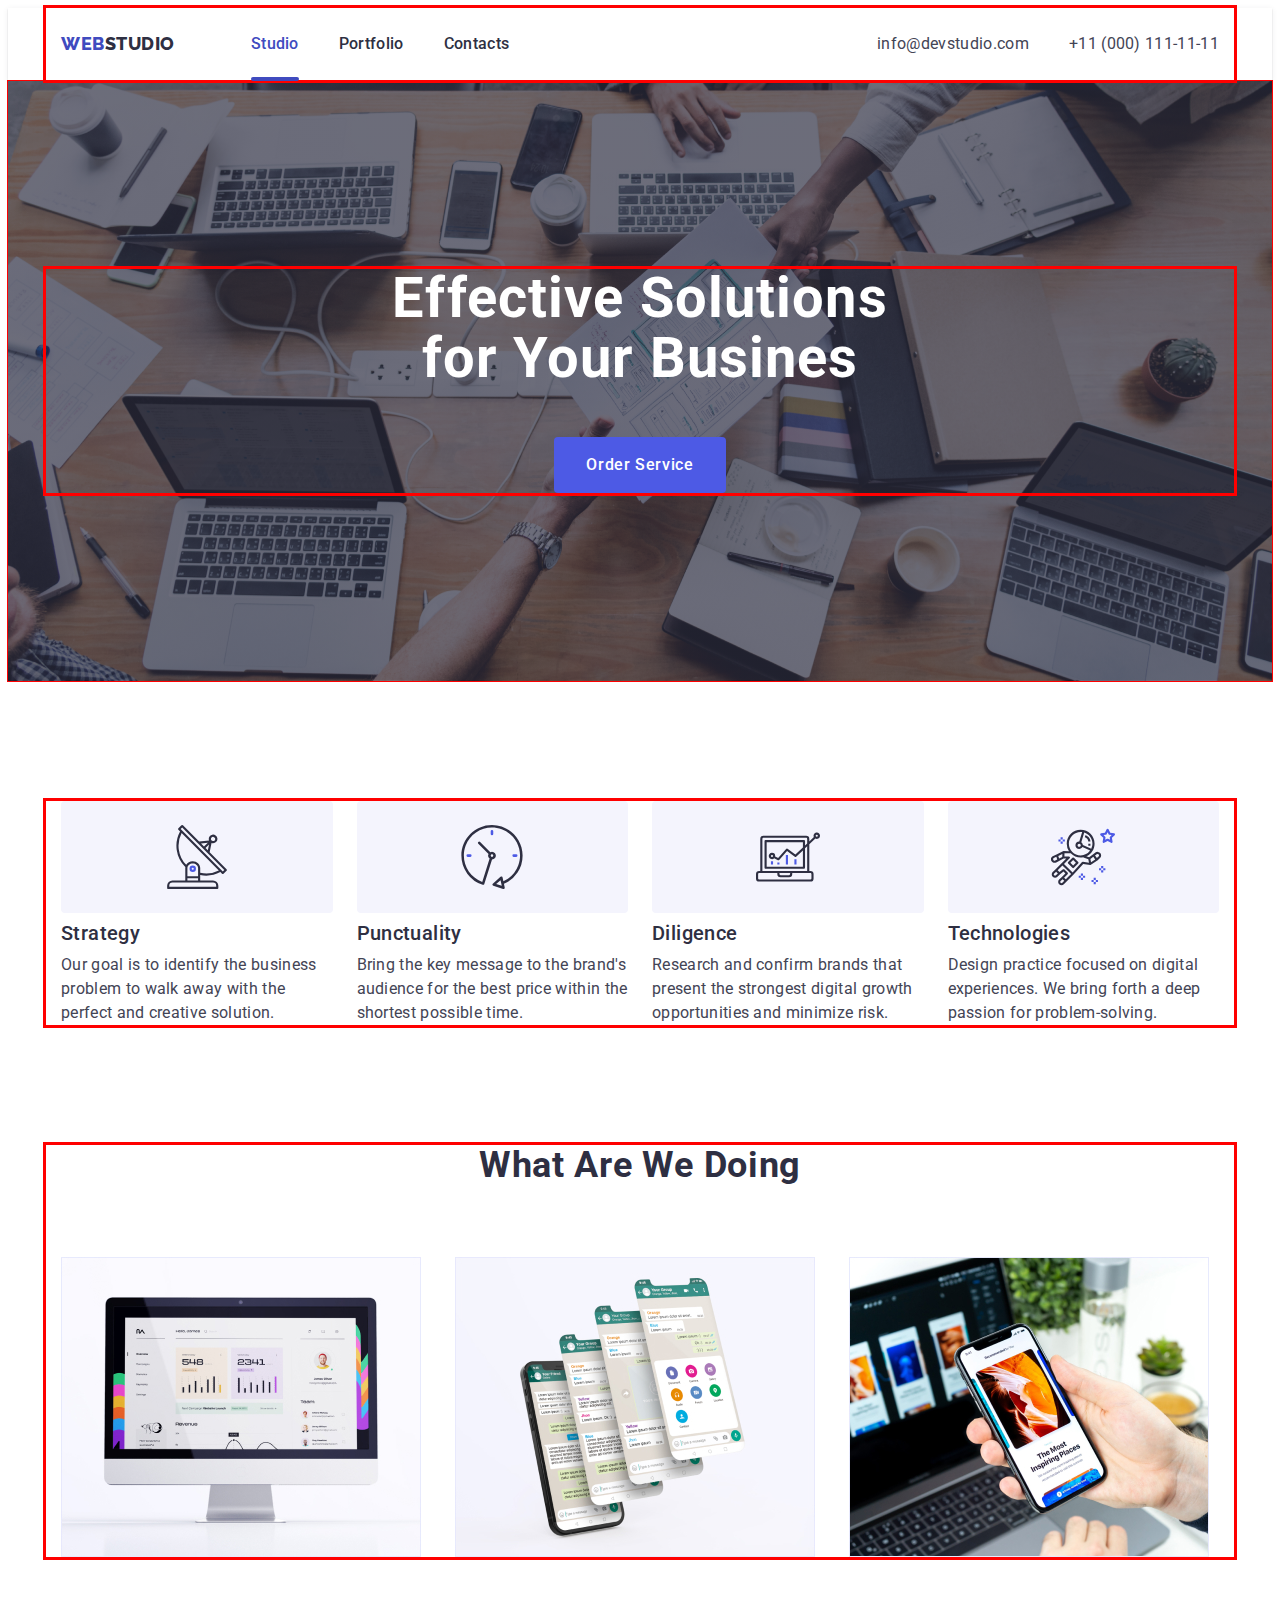
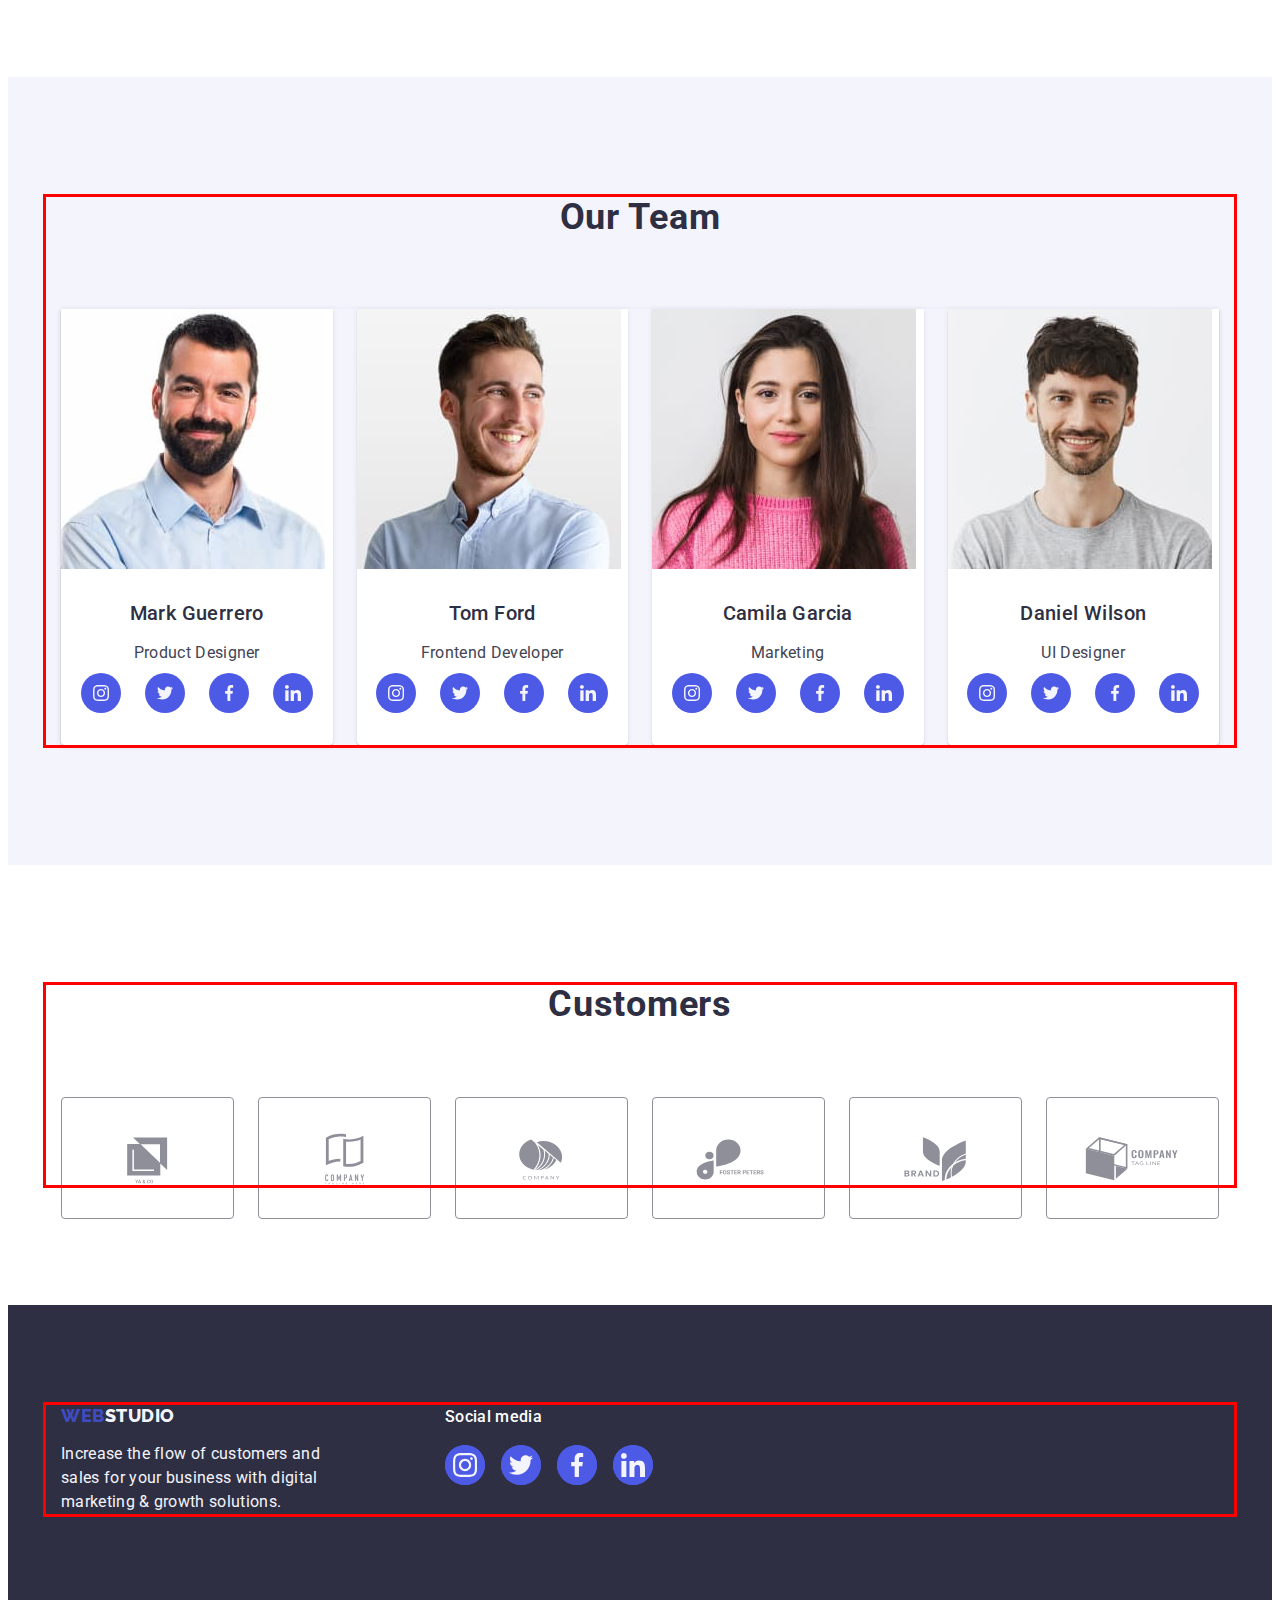
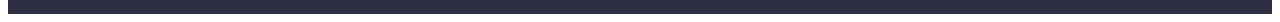
<file: index.html>
<!DOCTYPE html>
<html lang="en">
  <head>
    <meta charset="UTF-8" />
    <meta http-equiv="X-UA-Compatible" content="IE=edge" />
    <meta name="viewport" content="width=device-width, initial-scale=1.0" />
    <title>Document</title>
    <link rel="preconnect" href="https://fonts.googleapis.com" />
    <link rel="preconnect" href="https://fonts.gstatic.com" crossorigin />
    <link
      href="https://fonts.googleapis.com/css2?family=Raleway:wght@800&family=Roboto:wght@400;500;700&display=swap"
      rel="stylesheet"
    />
    <link
      rel="stylesheet"
      href="https://cdnjs.cloudflare.com/ajax/libs/modern-normalize/2.0.0/modern-normalize.min.css"
      integrity="sha512-4xo8blKMVCiXpTaLzQSLSw3KFOVPWhm/TRtuPVc4WG6kUgjH6J03IBuG7JZPkcWMxJ5huwaBpOpnwYElP/m6wg=="
      crossorigin="anonymous"
      referrerpolicy="no-referrer"
    />
    <link rel="stylesheet" href="./css/blockstyles.css" />
    <link rel="stylesheet" href="./css/styles.css" />
  </head>
  <body>
    <!-- Header -->
    <header class="header">
      <div class="container header-box">
        <nav class="heder-navigation">
          <a href="./index.html" class="logo link">Web<span class="logo-part">Studio</span></a>
          <ul class="site-nav list">
            <li><a href="./index.html" class="link item current">Studio</a></li>
            <li><a href="./portfolio.html" class="link item">Portfolio</a></li>
            <li><a href="" class="link item">Contacts</a></li>
          </ul>
        </nav>
        <address>
          <ul class="contacts-list list">
            <li>
              <a href="mailto:info@devstudio.com" class="contacts link">info@devstudio.com</a>
            </li>
            <li>
              <a href="tel:+110001111111" class="contacts link">+11 (000) 111-11-11</a>
            </li>
          </ul>
        </address>
      </div>
    </header>
    <!-- Main -->
    <main>
      <!-- Hero -->
      <section class="hero">
        <div class="container">
          <h1 class="hero-title">Effective Solutions for Your Busines</h1>
          <button class="button primary" type="button" data-modal-open>Order Service</button>
        </div>
      </section>
      <!-- Section1 -->
      <section class="benefits">
        <div class="container">
          <h2 class="visually-hidden">Benefits-for-business</h2>
          <ul class="benefits-list list">
            <li class="benefits-list-item">
              <div class="benefits-wrapper-icon">
                <svg class="benefints-icon" width="64" height="64">
                  <use href="./images/icons.svg#icon-antenna"></use>
                </svg>
              </div>
              <h3 class="section-title">Strategy</h3>
              <p class="text">
                Our goal is to identify the business problem to walk away with the perfect and
                creative solution.
              </p>
            </li>
            <li class="benefits-list-item">
              <div class="benefits-wrapper-icon">
                <svg class="benefints-icon" width="64" height="64">
                  <use href="./images/icons.svg#icon-clock"></use>
                </svg>
              </div>
              <h3 class="section-title">Punctuality</h3>
              <p class="text">
                Bring the key message to the brand's audience for the best price within the shortest
                possible time.
              </p>
            </li>
            <li class="benefits-list-item">
              <div class="benefits-wrapper-icon">
                <svg class="benefints-icon" width="64" height="64">
                  <use href="./images/icons.svg#icon-diagram"></use>
                </svg>
              </div>
              <h3 class="section-title">Diligence</h3>
              <p class="text">
                Research and confirm brands that present the strongest digital growth opportunities
                and minimize risk.
              </p>
            </li>
            <li class="benefits-list-item">
              <div class="benefits-wrapper-icon">
                <svg class="benefints-icon" width="64" height="64">
                  <use href="./images/icons.svg#icon-astronaut"></use>
                </svg>
              </div>
              <h3 class="section-title">Technologies</h3>
              <p class="text">
                Design practice focused on digital experiences. We bring forth a deep passion for
                problem-solving.
              </p>
            </li>
          </ul>
        </div>
      </section>

      <!-- Section2 -->
      <section class="product">
        <div class="container">
          <h2 class="title product-title">What are we doing</h2>
          <ul class="list product-list">
            <li class="product-item"
              ><img src="./images/monitor.jpg" alt="monitor" width="360"
            /></li>
            <li class="product-item"><img src="./images/mobil.jpg" alt="telefon" width="360" /></li>
            <li class="product-item">
              <img src="./images/laptopmobil.jpg" alt="telefon-and-notebook" width="360" />
            </li>
          </ul>
        </div>
      </section>
      <!-- Section3 -->
      <section class="section-accent">
        <div class="container">
          <h2 class="title-team title">Our Team</h2>
          <ul class="list-team list">
            <li class="list-item">
              <img src="./images/MarkGuerrero.jpg" alt="Mark Guerrero" width="264" />
              <div class="item-inner">
                <h3 class="section-title">Mark Guerrero</h3>
                <p class="text">Product Designer</p>
                <!-- <div class="soc-list-team">-->
                <ul class="soc-list-team-link">
                  <li class="link-soc">
                    <a href="" class="social-link-items">
                      <svg class="soc-link" width="16" height="16">
                        <use href="./images/icons.svg#icon-instagram"></use>
                      </svg>
                    </a>
                  </li>
                  <li class="link-soc">
                    <a href="" class="social-link-items">
                      <svg class="soc-link" width="16" height="16">
                        <use href="./images/icons.svg#icon-twitter"></use>
                      </svg>
                    </a>
                  </li>
                  <li class="link-soc">
                    <a href="" class="social-link-items">
                      <svg class="soc-link" width="16" height="16">
                        <use href="./images/icons.svg#icon-facebook"></use>
                      </svg>
                    </a>
                  </li>
                  <li class="link-soc">
                    <a href="" class="social-link-items">
                      <svg class="soc-link" width="16" height="16">
                        <use href="./images/icons.svg#icon-linkedin"></use>
                      </svg>
                    </a>
                  </li>
                </ul>
                <!-- </div> -->
              </div>
            </li>
            <li class="list-item">
              <img src="./images/TomFord.jpg" alt="Tom Ford" width="264" />
              <div class="item-inner">
                <h3 class="section-title">Tom Ford</h3>
                <p class="text">Frontend Developer</p>
                <!-- <div class="soc-list-team">-->
                <ul class="soc-list-team-link">
                  <li class="link-soc">
                    <a href="" class="social-link-items">
                      <svg class="soc-link" width="16" height="16">
                        <use href="./images/icons.svg#icon-instagram"></use>
                      </svg>
                    </a>
                  </li>
                  <li class="link-soc">
                    <a href="" class="social-link-items">
                      <svg class="soc-link" width="16" height="16">
                        <use href="./images/icons.svg#icon-twitter"></use>
                      </svg>
                    </a>
                  </li>
                  <li class="link-soc">
                    <a href="" class="social-link-items">
                      <svg class="soc-link" width="16" height="16">
                        <use href="./images/icons.svg#icon-facebook"></use>
                      </svg>
                    </a>
                  </li>
                  <li class="link-soc">
                    <a href="" class="social-link-items">
                      <svg class="soc-link" width="16" height="16">
                        <use href="./images/icons.svg#icon-linkedin"></use>
                      </svg>
                    </a>
                  </li>
                </ul>
                <!-- </div>-->
              </div>
            </li>
            <li class="list-item">
              <img src="./images/CamilaGarcia.jpg" alt="Camila Garcia" width="264" />
              <div class="item-inner">
                <h3 class="section-title">Camila Garcia</h3>
                <p class="text">Marketing</p>
                <!--  <div class="soc-list-team">-->
                <ul class="soc-list-team-link">
                  <li class="link-soc">
                    <a href="" class="social-link-items">
                      <svg class="soc-link" width="16" height="16">
                        <use href="./images/icons.svg#icon-instagram"></use>
                      </svg>
                    </a>
                  </li>
                  <li class="link-soc">
                    <a href="" class="social-link-items">
                      <svg class="soc-link" width="16" height="16">
                        <use href="./images/icons.svg#icon-twitter"></use>
                      </svg>
                    </a>
                  </li>
                  <li class="link-soc">
                    <a href="" class="social-link-items">
                      <svg class="soc-link" width="16" height="16">
                        <use href="./images/icons.svg#icon-facebook"></use>
                      </svg>
                    </a>
                  </li>
                  <li class="link-soc">
                    <a href="" class="social-link-items">
                      <svg class="soc-link" width="16" height="16">
                        <use href="./images/icons.svg#icon-linkedin"></use>
                      </svg>
                    </a>
                  </li>
                </ul>
                <!--  </div>-->
              </div>
            </li>
            <li class="list-item">
              <img src="./images/DanielWilson.jpg" alt="Daniel Wilson" width="264" />
              <div class="item-inner">
                <h3 class="section-title">Daniel Wilson</h3>
                <p class="text">UI Designer</p>
                <!--   <div class="soc-list-team">-->
                <ul class="soc-list-team-link">
                  <li>
                    <a href="" class="social-link-items">
                      <svg class="soc-link" width="16" height="16">
                        <use href="./images/icons.svg#icon-instagram"></use>
                      </svg>
                    </a>
                  </li>
                  <li>
                    <a href="" class="social-link-items">
                      <svg class="soc-link" width="16" height="16">
                        <use href="./images/icons.svg#icon-twitter"></use>
                      </svg>
                    </a>
                  </li>
                  <li>
                    <a href="" class="social-link-items">
                      <svg class="soc-link" width="16" height="16">
                        <use href="./images/icons.svg#icon-facebook"></use>
                      </svg>
                    </a>
                  </li>
                  <li>
                    <a href="" class="social-link-items">
                      <svg class="soc-link" width="16" height="16">
                        <use href="./images/icons.svg#icon-linkedin"></use>
                      </svg>
                    </a>
                  </li>
                </ul>
                <!-- </div>-->
              </div>
            </li>
          </ul>
        </div>
      </section>
      <!--/*Customers*/-->
      <section class="section-customers">
        <div class="container">
          <h2 class="customer-title title">Customers</h2>
          <ul class="customers-list">
            <li class="customer-item">
              <a href="" class="customer-link">
                <svg class="customer-icon" width="104" height="56">
                  <use href="./images/icons.svg#icon-Client-1"></use>
                </svg>
              </a>
            </li>
            <li class="customer-item">
              <a href="" class="customer-link">
                <svg class="customer-icon" width="104" height="56">
                  <use href="./images/icons.svg#icon-Client-2"></use>
                </svg>
              </a>
            </li>
            <li class="customer-item">
              <a href="" class="customer-link">
                <svg class="customer-icon" width="104" height="56">
                  <use href="./images/icons.svg#icon-Client-3"></use>
                </svg>
              </a>
            </li>
            <li class="customer-item">
              <a href="" class="customer-link">
                <svg class="customer-icon" width="104" height="56">
                  <use href="./images/icons.svg#icon-Client-4"></use>
                </svg>
              </a>
            </li>
            <li class="customer-item">
              <a href="" class="customer-link">
                <svg class="customer-icon" width="104" height="56">
                  <use href="./images/icons.svg#icon-Client-5"></use>
                </svg>
              </a>
            </li>
            <li class="customer-item">
              <a href="" class="customer-link">
                <svg class="customer-icon" width="104" height="56">
                  <use href="./images/icons.svg#icon-Client-6"></use>
                </svg>
              </a>
            </li>
          </ul>
        </div>
      </section>
    </main>

    <!-- Footer -->
    <footer class="footer-bg">
      <div class="footer-container container">
        <div class="footer-list-item">
          <a href="./index.html" class="logo link"
            >Web<span class="logo-part-light">Studio</span></a
          >
          <p class="footer-text">
            Increase the flow of customers and sales for your business with digital marketing &
            growth solutions.
          </p>
        </div>

        <div class="footer-link-soc">
          <p class="footer-title">Social media</p>
          <ul class="footer-link-icon">
            <li class="social-link-items">
              <a href="" class="footer-customer-link">
                <svg class="link-icon" width="24" height="24">
                  <use href="./images/icons.svg#icon-instagram"></use>
                </svg>
              </a>
            </li>
            <li class="social-link-items">
              <a href="" class="footer-customer-link">
                <svg class="link-icon" width="24" height="24">
                  <use href="./images/icons.svg#icon-twitter"></use>
                </svg>
              </a>
            </li>
            <li class="social-link-items">
              <a href="" class="footer-customer-link">
                <svg class="link-icon" width="24" height="24">
                  <use href="./images/icons.svg#icon-facebook"></use>
                </svg>
              </a>
            </li>
            <li class="social-link-items">
              <a href="" class="footer-customer-link">
                <svg class="link-icon" width="24" height="24">
                  <use href="./images/icons.svg#icon-linkedin"></use>
                </svg>
              </a>
            </li>
          </ul>
        </div>
      </div>
    </footer>

    <div class="backdrop is-hidden" data-modal>
      <div class="modal">
        <button type="button" class="modal-close" data-modal-close>
          <svg class="modal-btn" width="8" height="8">
            <use href="./images/icons.svg#icon-close"></use>
          </svg>
        </button>
      </div>
    </div>
    <script src="./js/modal.js"></script>
  </body>
</html>
<!--/*<svg class="modal-btn" width="8" height="8">
  <use href="./images/icons.svg#icon-cross"></use></svg
>*/-->
</file>
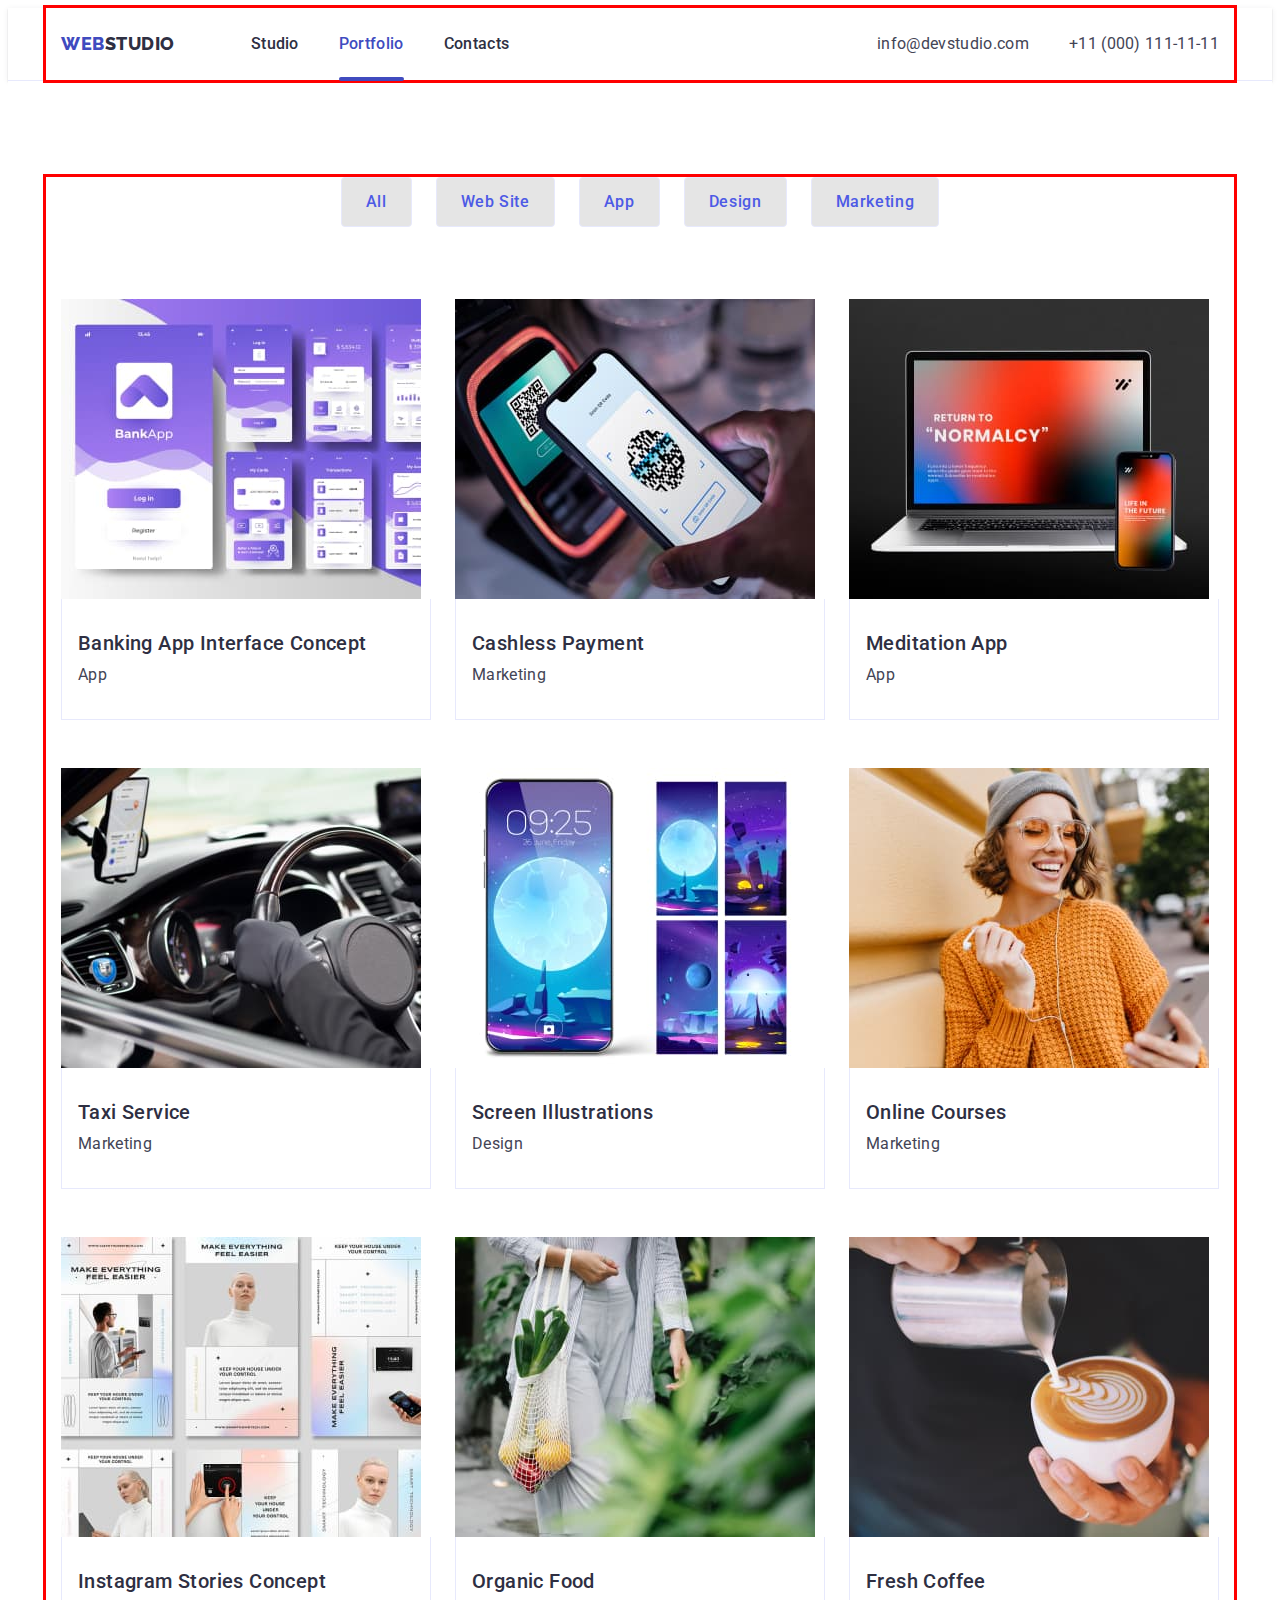
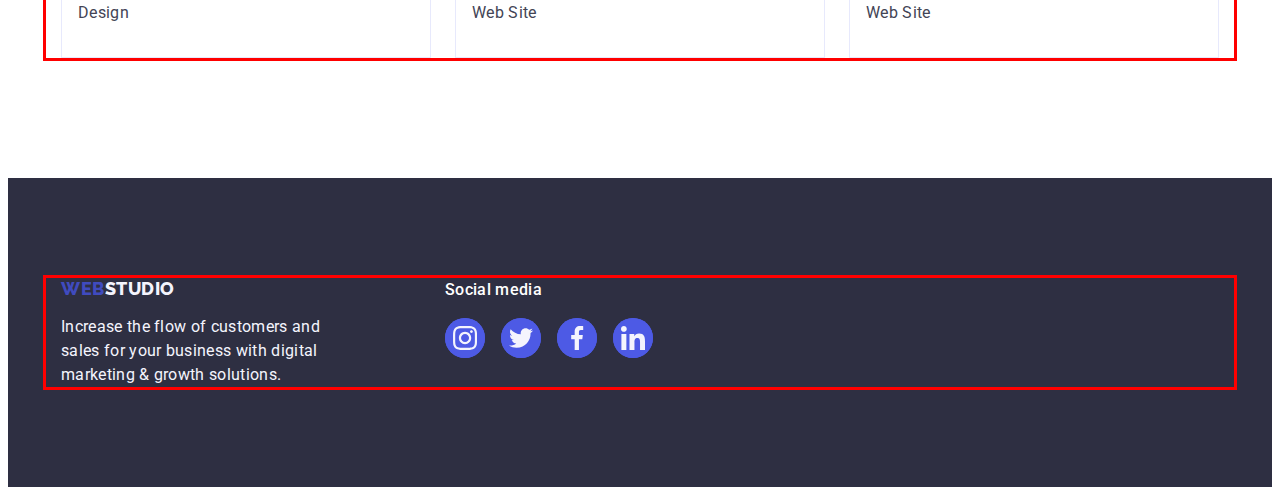
<file: portfolio.html>
<!DOCTYPE html>
<html lang="en">
  <head>
    <meta charset="UTF-8" />
    <meta http-equiv="X-UA-Compatible" content="IE=edge" />
    <meta name="viewport" content="width=device-width, initial-scale=1.0" />
    <title>Document</title>
    <link rel="preconnect" href="https://fonts.googleapis.com" />
    <link rel="preconnect" href="https://fonts.gstatic.com" crossorigin />
    <link
      href="https://fonts.googleapis.com/css2?family=Raleway:wght@800&family=Roboto:wght@400;500;700&display=swap"
      rel="stylesheet"
    />
    <link
      rel="stylesheet"
      href="https://cdnjs.cloudflare.com/ajax/libs/modern-normalize/2.0.0/modern-normalize.min.css"
      integrity="sha512-4xo8blKMVCiXpTaLzQSLSw3KFOVPWhm/TRtuPVc4WG6kUgjH6J03IBuG7JZPkcWMxJ5huwaBpOpnwYElP/m6wg=="
      crossorigin="anonymous"
      referrerpolicy="no-referrer"
    />
    <link rel="stylesheet" href="./css/blockstyles.css" />
    <link rel="stylesheet" href="./css/styles.css" />
  </head>
  <body>
    <!-- Header -->
    <header class="header">
      <div class="container header-box">
        <nav class="heder-navigation">
          <a href="./index.html" class="logo link">Web<span class="logo-part">Studio</span></a>
          <ul class="site-nav list">
            <li><a href="./index.html" class="link item">Studio</a></li>
            <li><a href="./portfolio.html" class="link item current">Portfolio</a></li>
            <li><a href="" class="link item">Contacts</a></li>
          </ul>
        </nav>
        <address>
          <ul class="contacts-list list">
            <li>
              <a href="mailto:info@devstudio.com" class="contacts link">info@devstudio.com</a>
            </li>
            <li>
              <a href="tel:+110001111111" class="contacts link">+11 (000) 111-11-11</a>
            </li>
          </ul>
        </address>
      </div>
    </header>
    <!-- Main -->
    <main>
      <!-- Section-->
      <section class="section">
        <div class="container">
          <h1 class="visually-hidden">Content</h1>

          <ul class="list portfolio-nav">
            <li>
              <button type="button" class="button secondary">All</button>
            </li>
            <li>
              <button type="button" class="button secondary">Web Site</button>
            </li>
            <li>
              <button type="button" class="button secondary">App</button>
            </li>
            <li>
              <button type="button" class="button secondary">Design</button>
            </li>
            <li>
              <button type="button" class="button secondary">Marketing</button>
            </li>
          </ul>
          <!--другий список-->

          <ul class="list product-nav">
            <li class="product-card">
              <a class="link card-link" href="">
                <div class="position-wrapper">
                  <img
                    src="./images/portfolio/img-1-0.jpg"
                    alt="Banking App Interface Concept"
                    width="360"
                  />
                  <p class="overlay-text"
                    >14 Stylish and User-Friendly App Design Concepts · Task Manager App · Calorie
                    Tracker App · Exotic Fruit Ecommerce App · Cloud Storage App
                  </p>
                </div>
                <div class="gal-product">
                  <h2 class="section-title">Banking App Interface Concept</h2>
                  <p class="text">App</p>
                </div>
              </a>
            </li>
            <li class="product-card">
              <a class="link card-link" href="">
                <div class="position-wrapper">
                  <img src="./images/portfolio/img-1-1.jpg" alt="Cashless Payment" width="360" />
                  <p class="overlay-text"
                    >14 Stylish and User-Friendly App Design Concepts · Task Manager App · Calorie
                    Tracker App · Exotic Fruit Ecommerce App · Cloud Storage App
                  </p>
                </div>
                <div class="gal-product">
                  <h2 class="section-title">Cashless Payment</h2>
                  <p class="text">Marketing</p>
                </div>
              </a>
            </li>
            <li class="product-card">
              <a class="link card-link" href="">
                <div class="position-wrapper">
                  <img src="./images/portfolio/img-2-1.jpg" alt="Meditation App" width="360" />
                  <p class="overlay-text"
                    >14 Stylish and User-Friendly App Design Concepts · Task Manager App · Calorie
                    Tracker App · Exotic Fruit Ecommerce App · Cloud Storage App
                  </p>
                </div>
                <div class="gal-product">
                  <h2 class="section-title">Meditation App</h2>
                  <p class="text">App</p>
                </div>
              </a>
            </li>
            <li class="product-card">
              <a class="link card-link" href="">
                <div class="position-wrapper">
                  <img src="./images/portfolio/img-3-1.jpg" alt="Taxi Service" width="360" />
                  <p class="overlay-text"
                    >14 Stylish and User-Friendly App Design Concepts · Task Manager App · Calorie
                    Tracker App · Exotic Fruit Ecommerce App · Cloud Storage App
                  </p>
                </div>
                <div class="gal-product">
                  <h2 class="section-title">Taxi Service</h2>
                  <p class="text">Marketing</p>
                </div>
              </a>
            </li>
            <li class="product-card">
              <a class="link card-link" href="">
                <div class="position-wrapper">
                  <img
                    src="./images/portfolio/img-4-1.jpg"
                    alt="Screen Illustrations"
                    width="360"
                  />
                  <p class="overlay-text"
                    >14 Stylish and User-Friendly App Design Concepts · Task Manager App · Calorie
                    Tracker App · Exotic Fruit Ecommerce App · Cloud Storage App
                  </p>
                </div>
                <div class="gal-product">
                  <h2 class="section-title">Screen Illustrations</h2>
                  <p class="text">Design</p>
                </div>
              </a>
            </li>
            <li class="product-card">
              <a class="link card-link" href="">
                <div class="position-wrapper">
                  <img src="./images/portfolio/img-5-1.jpg" alt="Online Courses" width="360" />
                  <p class="overlay-text"
                    >14 Stylish and User-Friendly App Design Concepts · Task Manager App · Calorie
                    Tracker App · Exotic Fruit Ecommerce App · Cloud Storage App
                  </p>
                </div>
                <div class="gal-product">
                  <h2 class="section-title">Online Courses</h2>
                  <p class="text">Marketing</p>
                </div>
              </a>
            </li>
            <li class="product-card">
              <a class="link card-link" href="">
                <div class="position-wrapper">
                  <img
                    src="./images/portfolio/img-6-1.jpg"
                    alt="Instagram Stories Concept"
                    width="360"
                  />
                  <p class="overlay-text"
                    >14 Stylish and User-Friendly App Design Concepts · Task Manager App · Calorie
                    Tracker App · Exotic Fruit Ecommerce App · Cloud Storage App
                  </p>
                </div>
                <div class="gal-product">
                  <h2 class="section-title">Instagram Stories Concept</h2>
                  <p class="text">Design</p>
                </div>
              </a>
            </li>
            <li class="product-card">
              <a class="link card-link" href="">
                <div class="position-wrapper">
                  <img src="./images/portfolio/img-7-1.jpg" alt="Organic Food" width="360" />
                  <p class="overlay-text"
                    >14 Stylish and User-Friendly App Design Concepts · Task Manager App · Calorie
                    Tracker App · Exotic Fruit Ecommerce App · Cloud Storage App
                  </p>
                </div>
                <div class="gal-product">
                  <h2 class="section-title">Organic Food</h2>
                  <p class="text">Web Site</p>
                </div>
              </a>
            </li>
            <li class="product-card">
              <a class="link card-link" href="">
                <div class="position-wrapper">
                  <img src="./images/portfolio/img-8-1.jpg" alt="Fresh Coffee" width="360" />
                  <p class="overlay-text"
                    >14 Stylish and User-Friendly App Design Concepts · Task Manager App · Calorie
                    Tracker App · Exotic Fruit Ecommerce App · Cloud Storage App
                  </p>
                </div>
                <div class="gal-product">
                  <h2 class="section-title">Fresh Coffee</h2>
                  <p class="text">Web Site</p>
                </div>
              </a>
            </li>
          </ul>
        </div>
      </section>
    </main>
    <!-- Footer -->
    <footer class="footer-bg">
      <div class="footer-container container">
        <div class="footer-list-item">
          <a href="./index.html" class="logo link"
            >Web<span class="logo-part-light">Studio</span></a
          >
          <p class="footer-text">
            Increase the flow of customers and sales for your business with digital marketing &
            growth solutions.
          </p>
        </div>

        <div class="footer-link-soc">
          <p class="footer-title">Social media</p>
          <ul class="footer-link-icon">
            <li class="social-link-items">
              <a href="" class="footer-customer-link">
                <svg class="link-icon" width="24" height="24">
                  <use href="./images/icons.svg#icon-instagram"></use>
                </svg>
              </a>
            </li>
            <li class="social-link-items">
              <a href="" class="footer-customer-link">
                <svg class="link-icon" width="24" height="24">
                  <use href="./images/icons.svg#icon-twitter"></use>
                </svg>
              </a>
            </li>
            <li class="social-link-items">
              <a href="" class="footer-customer-link">
                <svg class="link-icon" width="24" height="24">
                  <use href="./images/icons.svg#icon-facebook"></use>
                </svg>
              </a>
            </li>
            <li class="social-link-items">
              <a href="" class="footer-customer-link">
                <svg class="link-icon" width="24" height="24">
                  <use href="./images/icons.svg#icon-linkedin"></use>
                </svg>
              </a>
            </li>
          </ul>
        </div>
      </div>
    </footer>
  </body>
</html>
</file>
<file: css/blockstyles.css>
h1,
h2,
h3,
h4,
h5,
h6,
p {
    margin: 0;
}

ul,
ol {
    margin: 0;
    padding: 0;
    margin-bottom: 0;
}
.container {
    width: 1158px;
    padding-left: 15px;
    padding-right: 15px;
    margin-left: auto;
    margin-right: auto;


    outline:solid red;
}
img {
    display: block;
  }

  .visually-hidden {
    position: absolute;
    width: 1px;
    height: 1px;
    margin: -1px;
    border: 0;
    padding: 0;
    
    white-space: nowrap;
    clip-path: inset(100%);
    clip: rect(0 0 0 0);
    overflow: hidden;
  }
</file>
<file: css/styles.css>
/* основной цвет текста/SLATE /#434455/ /
/ вторичный цвет текста//NAVY BLUE/#2E2F42;/
/ белый WHITE color: #FFFFFF;/
/ Accent Синий IRIS color: #4D5AE5;/
/ футер CLOUD color: #F4F4FD; /
/ основной фон background: #E5E5E5; /
/ вторичный фон NAVY BLUEbackground #2E2F42*/

:root {

  /* Fonts */
  --primary-font: Roboto, sans-serif;
  --secondary-font: Raleway, sans-serif;
  /* Colors */
  --primary-text-color: #434455;
  --title-text-color: #2e2f42;
  --accent-text-color: #4d5ae5;
  --hover-text-color: #404bbf;
  --cloud-text-color: #f4f4fd;
  --white-text-color: #ffffff;
  --primary-bg-color: #e5e5e5;
  --secondary-bg-color: #2e2f42;
  --section-bg-color: #ffffff;
  --cloud-bg-color: #f4f4fd;
  --accent-bg-color: #4d5ae5;
  --hover-bg-color: #404bbf;
  --CORNFLOWER: #E7E9FC;
  --LIGHT-SLATE: #8E8F99;
  --light-hover: #31d0aa;
  --NAVY-BLUE-modal: rgba(46, 47, 66, 0.40);
  --DAIRY:   #FCFCFC;
}
h1,
h2,
h3,
h4,
h5,
h6,
p {
  margin: 0;
}

ul,
ol {
  margin: 0;
  padding: 0;
  margin-bottom: 0;
}

.container {
  width: 1158px;
  padding-left: 15px;
  padding-right: 15px;
  margin-left: auto;
  margin-right: auto;


  outline: solid red;
}

img {
  display: block;
}

.visually-hidden {
  position: absolute;
  width: 1px;
  height: 1px;
  margin: -1px;
  border: 0;
  padding: 0;

  white-space: nowrap;
  clip-path: inset(100%);
  clip: rect(0 0 0 0);
  overflow: hidden;
}

body {
  background-color: var(--section-bg-color);
  color: var(--primary-text-color);
  font-family: var(--primary-font);
  line-height: 1.5;
  letter-spacing: 0.02em;
  font-family: 'Roboto', sans-serif;

}

.header {
  border-bottom: 1px solid var(--CORNFLOWER, #E7E9FC);
  box-shadow: 0px 2px 1px rgba(46, 47, 66, 0.08), 0px 1px 1px rgba(46, 47, 66, 0.16), 0px 1px 6px rgba(46, 47, 66, 0.08);
  /*border: 1px solid #e7e9fc*/
}

.heder-navigation {
  display: flex;
  margin-right: auto;
  align-items: center;


}

.header-box {
  display: flex;
}

/* Hero */
.hero {
  padding: 188px 0;
  background-color: var(--secondary-bg-color);
  background-image: linear-gradient(rgba(46, 47, 66, 0.7), rgba(46, 47, 66, 0.7)),
    url(../images/img-name.jpg);
  background-repeat: no-repeat;
  background-size: cover;
  background-position: center;
  /* */
  max-width: 1440px;
  overflow: hidden;
  margin: auto;
  outline: 1px solid red;

}

.hero-box {
  outline: solid red;

}

/* Title1 */
.hero-title {

  font-size: 56px;
  font-style: normal;
  font-weight: 700;
  letter-spacing: 1.12px;
  line-height: 1.07;
  text-align: center;
  color: var(--white-text-color);
  letter-spacing: 0.02em;


  display: block;
  margin: 0 auto;
  max-width: 496px;
  text-align: center;
  margin-bottom: 48px;


}

/* Title2 */
.title {
  line-height: 40px;
  /*line-height: 1.11;*/
  color: var(--title-text-color);
  font-weight: 700;
  font-size: 36px;
  text-align: center;
  letter-spacing: 0.02em;
  text-transform: capitalize;
}

/* Text */
.text {
  font-size: 16px;
  line-height: 1.5;
  letter-spacing: 0.02em;
  color: var(--primary-text-color);
  font-family: var(--primary-font);
  /*text-align: center;*/
}

/* Site-nav */
.logo {
  color: var(--accent-text-color);
  font-family: var(--secondary-font);
  font-weight: 800;
  font-size: 18px;
  line-height: 1.17;
  letter-spacing: 0.03em;
  text-transform: uppercase;
  margin-right: 76px;
  padding-top: 24px;
  padding-bottom: 24px;
  display: inline-block;


}

.logo-part {
  color: var(--title-text-color);
}

.logo-part-light {
  color: var(--cloud-text-color);
}

.list {
  list-style: none;
}

.list-item {
  background-color: var(--section-bg-color);
  border-radius: 0px 0px 4px 4px;
  flex-basis: calc((100% - 72px) / 4);
  box-shadow: 0px 1px 6px rgba(46, 47, 66, 0.08), 0px 1px 1px rgba(46, 47, 66, 0.16), 0px 2px 1px rgba(46, 47, 66, 0.08);
}

.site-nav {
  display: flex;
  gap: 40px;
}




.current:hover,
.current:focus {
  color: var(--hover-text-color);
  
}
.current:after {
  position: absolute;
  content: '';
  left: 0;
  bottom: -1px;
  height: 4px;
  width: 100%;
  background-color: var(--hover-text-color);
  border-radius: 2px;
  z-index: 1;
  color: var(--hover-text-color);
}


.item {
  padding-top: 24px;
  padding-bottom: 24px;
  display: inline-block;
}

.site-nav .link {
  line-height: 1.5;
  
  color: var(--title-text-color); 
  font-family: var(--primary-font);
  font-weight: 500;
  font-size: 16px;
  letter-spacing: 0.02em;
  
}

.site-nav .link:hover,
.site-nav .link:focus {
 color: var(--hover-text-color);
}



.link {
  text-decoration: none;
  color: var(--hover-text-color);
  transition: color 250ms cubic-bezier(0.4, 0, 0.2, 1)

}
.site-nav .current {
  color: var(--hover-text-color);
  position: relative;
}

/* Address */
.contacts-list {
  display: flex;
  gap: 40px;

}

.address {
  font-style: normal;


}

.contacts {
  color: var(--primary-text-color);
  padding-top: 24px;
  padding-bottom: 24px;
  display: inline-block;
  font-style: normal;
  transition: color 250ms cubic-bezier(0.4, 0, 0.2, 1);
}

.contacts:hover,
.contacts:focus {
  color: var(--hover-text-color);
}

/* Section */
.section {
  background-color: var(--section-bg-color);
  padding-top: 96px;
  padding-bottom: 120px;

}

.section-accent {
  background-color: var(--cloud-bg-color);
  padding-left: 0px;
  padding-top: 120px;
  padding-bottom: 120px;
}

.section-secondary {
  background-color: var(--secondary-bg-color);
}

/* Button */
.button {
  color: var(--primary-text-color);
  background-color: var(--primary-bg-color);
  cursor: pointer;
  font-family: var(--primary-font);
  font-weight: 500;
  font-size: 16px;
  line-height: 1.5;
  letter-spacing: 0.04em;

}

.button.primary {
  color: var(--white-text-color);
  background-color: var(--accent-bg-color);
  align-items: center;
  padding: 16px 32px;
  border-radius: 4px;
  font-style: normal;
  display: block;
  margin: 0 auto;
  border: none;
  height: 56px;
  min-width: 169px;
  transition: background-color 250ms cubic-bezier(0.4, 0, 0.2, 1);
  

}

.button.primary:hover,
.button.primary:focus {
  background-color: var(--hover-bg-color);
  border: 1px solid var(--CORNFLOWER, #E7E9FC);
  /*border: 1px solid transparent;*/
}

.button.secondary {
  color: var(--accent-text-color);
 /background-color: var(--cloud-bg-color);
  padding: 12px 24px;
  border: 1px solid var(--CORNFLOWER, #E7E9FC);
  border-radius: 4px;
  transition: color 250ms cubic-bezier(0.4, 0, 0.2, 1), background-color 250ms cubic-bezier(0.4, 0, 0.2, 1),
   border-color 250ms cubic-bezier(0.4, 0, 0.2, 1), box-shadow 250ms cubic-bezier(0.4, 0, 0.2, 1);
 /*transition: background-color 250ms cubic-bezier(0.4, 0, 0.2, 1);*/
}

.button.secondary:hover,
.button.secondary:focus {
  color: var(--white-text-color);
  background-color: var(--hover-bg-color);
  border: 1px solid transparent;
  box-shadow: 0px 3px 1px rgba(0, 0, 0, 0.1), 0px 2px 1px rgba(0, 0, 0, 0.08), 0px 2px 2px rgba(0, 0, 0, 0.12);
}

/* Title3 */
.section-title {
  font-size: 20px;
  line-height: 1.2;
  color: var(--title-text-color);
  font-weight: 500;
  letter-spacing: 0.02em;
  margin-bottom: 8px;
  text-align: left;
}

.benefits {
  padding-top: 120px;
  padding-bottom: 120px;


}

.benefits-list {
  display: flex;
  justify-content: center;
  gap: 24px;
  
}

.benefits-list-item {
  width: calc((100% - 48px) / 3);
}
.benefits-wrapper-icon {
        display: flex;
        justify-content: center;
        align-items: center;
        width: 100%;
        height: 112px;
        border-radius: 4px;
        background: var(--cloud-bg-color);
        margin-bottom: 8px;
}


.product {
  padding-bottom: 120px;

}

.product-title {

  margin: 0 auto;
  margin-bottom: 72px;

}

.product-list {
  display: flex;
  justify-content: center;
  align-items: center;
  gap: 24px;

}

.product-item {
  width: calc((100% - 48px) / 3);
}


.title-team {

  margin: 0 auto;
  margin-bottom: 72px;

}

.list-team {
  display: flex;
  justify-content: center;
  align-items: center;
  gap: 24px;
  box-shadow: 0px 1px 6px rgba(46, 47, 66, 0.08),
    0px 1px 1px rgba(46, 47, 66, 0.16),
    0px 2px 1px rgba(46, 47, 66, 0.08);

}
/*.soc-list-team{
  display: flex;
  justify-content: center;
  align-items: center;
  gap: 24px;
  
}*/
.soc-list-team-link {
  list-style: none;
  display: flex;
  justify-content: center;
  align-items: center;
  gap: 24px;
}
.link-soc {
  list-style: none;
    display: flex;
    justify-content: center;
    align-items: center;
    gap: 24px;
    transition: background-color 250ms cubic-bezier(0.4, 0, 0.2, 1);
}

.item-inner {
  display: flex;
  padding:32px 0px 0px 0px;
  justify-content: center;
  align-items: center;
  text-align: center;
  gap: 8px;
  /* margin-bottom: 32px;*/
  flex-direction: column;
  padding-bottom: 32px;
}

.section-customers{
  display: flex;
 /* background-color: var(--cloud-bg-color);*/
  padding: 120px 0;
}
.customer-title {
    /*margin: 0 auto;*/
    margin-bottom: 72px;
    line-height: 1.11;
}


.customers-list {
    
  display: flex;
    justify-content: center;
    align-items: center;
    gap: 24px;
    list-style: none;
    
}
.customer-item {
  width: calc((100% - 120px) / 6);
  height: 88px;
  color: var(--LIGHT-SLATE);
}
.customer-link {
    display: flex;
    align-items: center;
    justify-content: center;
    color: var(--LIGHT-SLATE);
    border-radius: 4px;
    border: 1px solid var(--LIGHT-SLATE);
    padding: 16px 32px;
    cursor: pointer;
    height: 88px;
    transition: border-color 250ms cubic-bezier(0.4, 0, 0.2, 1), color 250ms cubic-bezier(0.4, 0, 0.2, 1); 
    fill: currentColor;
}
.customer-link:hover,
.customer-link:focus {
  border-color: var(--hover-text-color);
  color: var(--hover-text-color);
  border-radius: 4px;
}
.customer-icon {
  
fill: currentColor;
 min-width: 104px;
 min-height: 56px;
}



/*PORTFOLIO*/
.portfolio-nav {
  display: flex;
  justify-content: center;
  gap: 24px;
  margin-bottom: 72px;

}

.product-nav {
  display: flex;
  gap: 24px;
  flex-wrap: wrap;
  column-gap: 24px;
  row-gap: 48px;
  /* border: 1px solid  var(--CORNFLOWER, #E7E9FC);*/

}
.position-wrapper {
    position: relative;
    overflow: hidden;
}


.overlay-text {
  position: absolute;
  top: 0;
  left: 0;
  width: 100%;
  height: 100%;
  display: flex;
  justify-content: center;
  padding: 40px 32px;
  transform: translateY(100%);
  color: var(--cloud-text-color);
  font-family: Roboto;
  font-size: 16px;
  line-height: 24px;
  letter-spacing: 0.32px;
  background-color: #4d5ae5;
  transition: transform 250ms cubic-bezier(0.4, 0, 0.2, 1);
}
.card-link {
  display: block;
  transition: box-shadow 250ms cubic-bezier(0.4, 0, 0.2, 1);
}
 .card-link:hover .overlay-text, 
 .card-link:focus .overlay-text {
    transform: translateY(0%);
  }
 .card-link:hover,
 .card-link:focus  {
             
              box-shadow: 0px 1px 6px rgba(46, 47, 66, 0.08), 0px 1px 1px rgba(46, 47, 66, 0.16), 0px 2px 1px rgba(46, 47, 66, 0.08);
            }

.product-card {

  width: calc((100% - 48px) / 3);
}

.gal-product {
  padding: 32px 16px;
  border: 1px solid var(--CORNFLOWER, #E7E9FC);
  border-top: none;
}

.gal-product .text,
.gal-product .section-title {
  text-align: left;
}


.social-items-link{
  display: flex;
  gap: 24px;
  align-items: center;
  justify-content: center;
  background-color: var(--accent-text-color);
  width: 40px;
  height: 40px;
  border-radius: 50%;
  fill: var(--cloud-text-color);
}



/* Footer */
.footer-text {
  color: var(--cloud-text-color);
  width: 264px;

}

.footer-bg {
  background-color: var(--secondary-bg-color);
  padding-top: 100px;
  padding-bottom: 100px;

}

.footer-bg .logo {
  margin-bottom: 16px;
  padding: 0;
}



.footer-container {
  display: flex;
  align-items: baseline;

}
.footer-list-item {
  margin-right: 120px;
}

.footer-list {
  display: flex;
  justify-content: left;
  gap: 120px;
  list-style: none;
}


.footer-title {
  color: var(--white-text-color);
  font-family: Roboto;
  font-size: 16px;
  font-style: normal;
  font-weight: 500;
  line-height: 24px;
  letter-spacing: 0.32px;
  margin-bottom: 16px;
}

.footer-link-icon {
  list-style: none;
  display: flex;
  justify-content: center;
  align-items: center;
  gap: 16px;
  
}

.social-link-items {
  display: flex;
  gap: 24px;
  align-items: center;
  justify-content: center;
  background-color: var(--accent-text-color);
  width: 40px;
  height: 40px;
  border-radius: 50%;
  fill: var(--cloud-text-color);
  transition: background-color 250ms cubic-bezier(0.4, 0, 0.2, 1);
  }
.social-link-items:hover,
.social-link-items:focus {
  background-color: var(--hover-text-color);
}


  .soc-link {
    fill: var(--cloud-text-color) ;
  }

.footer-customer-link {
    display: flex;
    justify-content: center;
    align-items: center;
   fill: var(--cloud-text-color);
   width: 100%;
   height: 100%;
   background-color: var(--accent-text-color);
   border-radius: 50%;
   transition: background-color 250ms cubic-bezier(0.4, 0, 0.2, 1);
}
.footer-customer-link:hover,
.footer-customer-link:focus {
  background-color: var(--light-hover)
}


.backdrop {
  position: fixed;
  top: 0;
  left: 0;
  width: 100%;
  height: 100%;
  background-color: var(--NAVY-BLUE-modal);
  transition: opacity 250ms cubic-bezier(0.4, 0, 0.2, 1), visibility 250ms cubic-bezier(0.4, 0, 0.2, 1);
 
}
.is-hidden {
    visibility: hidden;
      pointer-events: none;
      opacity: 0;
}

.modal {
  position: absolute;
  top:50%;
  left:50%;
  transform: translate(-50%, -50%);
  width: 408px;
  min-height: 584px;
  align-items: center;
  border-radius: 4px;
    background: var(--DAIRY);
    box-shadow: 0px 2px 1px 0px rgba(0, 0, 0, 0.20), 0px 1px 3px 0px rgba(0, 0, 0, 0.12), 0px 1px 1px 0px rgba(0, 0, 0, 0.14);
  transition: transform 250ms cubic-bezier(0.4, 0, 0.2, 1);
  }
  .modal-close {
    position: absolute;
      top: 24px;
      right: 24px;
      width: 24px;
      height: 24px;
      border-radius: 50%;
      display: flex;
      align-items: center;
      justify-content: center;
      background-color: #e7e9fc;
      border: 1px solid rgba(0, 0, 0, 0.1);
      padding: 0;
      cursor: pointer;
      transition: background-color 250ms cubic-bezier(0.4, 0, 0.2, 1),
       border 250ms cubic-bezier(0.4, 0, 0.2, 1);
       /*fill: var(--accent-bg-color)*/
  }
  .modal-btn {
    transition: fill 250ms cubic-bezier(0.4, 0, 0.2, 1);
    fill: var(--accent-bg-color);
    
  }
.modal-close:focus,
.modal-close:hover {
  /*background-color: 250ms cubic-bezier(0.4, 0, 0.2, 1), border 250ms cubic-bezier(0.4, 0, 0.2, 1);*/
  background-color: var(--hover-bg-color);
  border: none;
  /*border-color: #404bbf;*/
}

.modal-close:hover .modal-btn,
.modal-close:focus .modal-btn {
    fill: var(--white-text-color);
}
/*.button:hover .modal-btn,
.button:focus .modal-btn {
  fill: var(--white-text-color);
}*/
</file>
